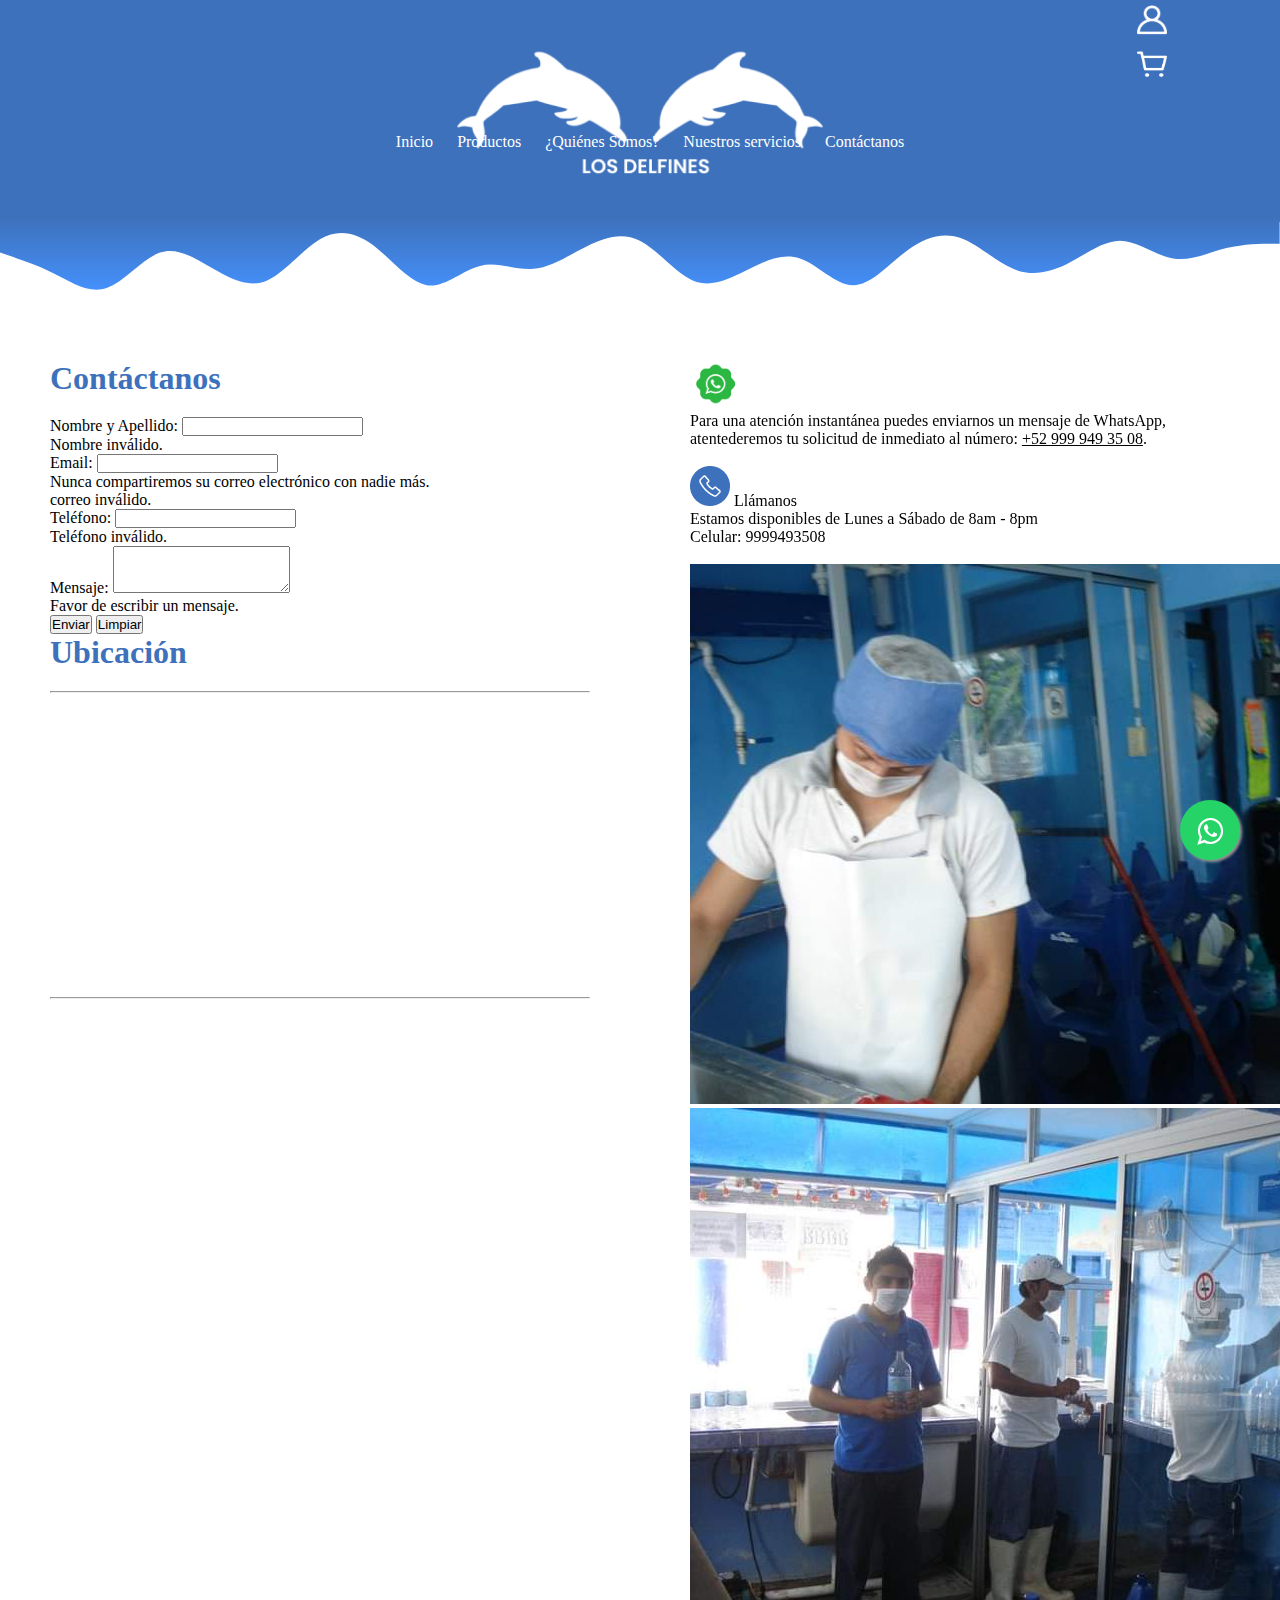
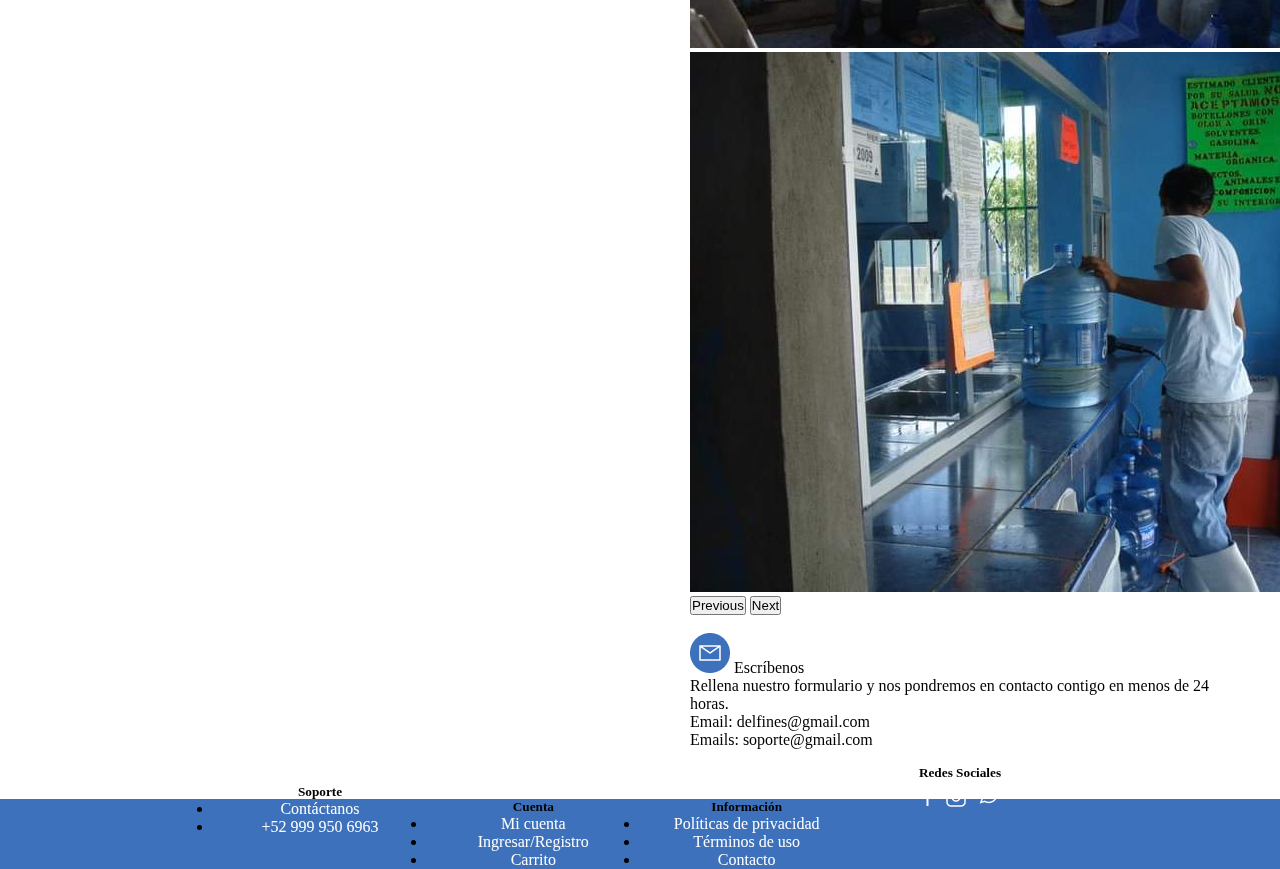
<file: contactanos.html>
<!DOCTYPE html>
<html lang="en">

<head>
    <meta charset="UTF-8">
    <meta http-equiv="X-UA-Compatible" content="IE=edge">
    <meta name="viewport" content="width=device-width, initial-scale=1.0">
    <link rel="shortcut icon" href="./img/iconagua.ico.png" type="image/x-icon">
    <link href="https://cdn.jsdelivr.net/npm/bootstrap@5.3.0-alpha2/dist/css/bootstrap.min.css" rel="stylesheet"
        integrity="sha384-aFq/bzH65dt+w6FI2ooMVUpc+21e0SRygnTpmBvdBgSdnuTN7QbdgL+OapgHtvPp" crossorigin="anonymous">
    <link rel="stylesheet" href="css/StyleContactanos.css">
    <link rel="stylesheet" href="css/whatsAppIcon.css">
    <title>Contáctanos</title>
</head>

<body class="grid-container">
    <!-- NAVBAR -->
    <nav class="navbar ">
        <a href="javascript:void(0);" class="navbar-toggler-icon" onclick="myFunction()">

        </a>
        <div class="img-container">
            <img src="./img/Group 13LogoLosD.png" alt="LogoDelfines" class="logoDelfin">
        </div>
        <div class="enlaces-container" style="text-align: center;" id="enlacesNav">

        </div>
        <div class="login-container" style=" text-align: center;" id="botonesNav">

        </div>
        <div class="navlinksContainer" id="containerDivlinks" style="display: none;">
            <a href="./productos.html">Productos</a>
            <a href="./AcercadeNosotros.html">¿Quiénes Somos?</a>
            <a href="NuestrosServicios.html">Nuestros servicios</a>
            <a href="./contactanos.html">Contáctanos</a>
        </div>
        <div class="topnav" id="topnav" style="border: none;">
            <div id="myLinks">
                <a href="./index.html">Inicio</a>
                <a href="./productos.html">Productos</a>
                <a href="./AcercadeNosotros.html">¿Quiénes Somos?</a>
                <a href="NuestrosServicios.html">Nuestros servicios</a>
                <a href="./contactanos.html">Contáctanos</a>
            </div>
        </div>
    </nav>
    <!-- CONTENIDO -->
    <div class="olas">
        <svg id="wave" style="transform:rotate(180deg); transition: 0.3s" viewBox="0 0 1440 100" version="1.1"
            xmlns="http://www.w3.org/2000/svg">
            <defs>
                <linearGradient id="sw-gradient-0" x1="0" x2="0" y1="1" y2="0">
                    <stop stop-color="rgba(61, 113, 187, 1)" offset="0%"></stop>
                    <stop stop-color="rgba(68.9, 143.977, 250.816, 1)" offset="100%"></stop>
                </linearGradient>
            </defs>
            <path style="transform:translate(0, 0px); opacity:1" fill="url(#sw-gradient-0)"
                d="M0,70L10,70C20,70,40,70,60,65C80,60,100,50,120,53.3C140,57,160,73,180,73.3C200,73,220,57,240,46.7C260,37,280,33,300,41.7C320,50,340,70,360,76.7C380,83,400,77,420,61.7C440,47,460,23,480,23.3C500,23,520,47,540,53.3C560,60,580,50,600,40C620,30,640,20,660,28.3C680,37,700,63,720,73.3C740,83,760,77,780,66.7C800,57,820,43,840,41.7C860,40,880,50,900,45C920,40,940,20,960,23.3C980,27,1000,53,1020,68.3C1040,83,1060,87,1080,75C1100,63,1120,37,1140,28.3C1160,20,1180,30,1200,41.7C1220,53,1240,67,1260,60C1280,53,1300,27,1320,20C1340,13,1360,27,1380,36.7C1400,47,1420,53,1430,56.7L1440,60L1440,100L1430,100C1420,100,1400,100,1380,100C1360,100,1340,100,1320,100C1300,100,1280,100,1260,100C1240,100,1220,100,1200,100C1180,100,1160,100,1140,100C1120,100,1100,100,1080,100C1060,100,1040,100,1020,100C1000,100,980,100,960,100C940,100,920,100,900,100C880,100,860,100,840,100C820,100,800,100,780,100C760,100,740,100,720,100C700,100,680,100,660,100C640,100,620,100,600,100C580,100,560,100,540,100C520,100,500,100,480,100C460,100,440,100,420,100C400,100,380,100,360,100C340,100,320,100,300,100C280,100,260,100,240,100C220,100,200,100,180,100C160,100,140,100,120,100C100,100,80,100,60,100C40,100,20,100,10,100L0,100Z">
            </path>
        </svg>
    </div>
    <div class="formulario">
        <h1 class="tituloCont">Contáctanos</h1>
        <div class="alert alert-success fade show" style="display:none; width: fit-content; height:fit-content;"
            role="alert" id="ValidaBoton">
            <p id="validacionTexto" style="text-align: center;">¡Se envió con éxito el correo!</p>
        </div>
        <div class="alert alert-danger fade show" style="display:none;" role="alert" id="alertError">
            <p id="alertErrorTexto"> </p>
        </div>
        <form>
            <div class="mb-3">
                <label for="exampleInputPassword1" class="form-label">Nombre y Apellido:</label>
                <input type="text" class="form-control" id="campNombre">
                <div class="invalid-feedback">Nombre inválido.</div>
            </div>
            <div class="mb-3">
                <label for="exampleInputEmail1" class="form-label">Email:</label>
                <input type="email" class="form-control" id="campEmail" aria-describedby="emailHelp">
                <div id="emailHelp" class="form-text">Nunca compartiremos su correo electrónico con nadie más.</div>
                <div class="invalid-feedback">
                    correo inválido.
                </div>
            </div>
            <div class="mb-3">
                <label for="exampleInputPassword1" class="form-label">Teléfono:</label>
                <input type="text" class="form-control" id="campTelefono">
                <div class="invalid-feedback">
                    Teléfono inválido.
                </div>
            </div>
            <div class="mb-3">
                <label for="exampleFormControlTextarea1" class="form-label">Mensaje:</label>
                <textarea class="form-control" id="campMensaje" rows="3"></textarea>
                <div class="invalid-feedback">
                    Favor de escribir un mensaje.
                </div>
            </div>
            <button type="submit" class="btn btn-primary" id="btnEnviar">Enviar</button>
            <button type="submit" class="btn btn-primary" id="Limpiar">Limpiar</button>
        </form>
      
        <div class="container">
            <h1 class="tituloCont">Ubicación</h1>
            <hr>
            <iframe
                src="https://www.google.com/maps/embed?pb=!1m18!1m12!1m3!1d3725.1445758111827!2d-89.66377178969627!3d20.986840980571184!2m3!1f0!2f0!3f0!3m2!1i1024!2i768!4f13.1!3m3!1m2!1s0x8f567382c5921507%3A0xc643abcc93bc1637!2sPURIFICADORA%20DE%20AGUA%20LOS%20DELFINES!5e0!3m2!1ses-419!2smx!4v1682363230286!5m2!1ses-419!2smx"
                width="100%" height="300" style="border:0;" allowfullscreen="" loading="lazy"
                referrerpolicy="no-referrer-when-downgrade"></iframe>
            <hr>
        </div>

    </div>

    <div class="informacion" font-family="Poppins">

        <div class="shadow p-3 mb-5 bg-white rounded">
            <p><img src="img/whatsapppng.png" alt="correo" style="height: 48px; width: 48px;"></p>


            <p>Para una atención instantánea puedes enviarnos un mensaje de WhatsApp, atentederemos tu solicitud de
                inmediato al número: <a href="https://wa.link/5vh20n" target="_blank" style="color: black;"> <u>+52
                        999 949 35 08</u></a>.</p>
            <br>
            <p><img src="img/icons-phone.png" alt="correo"> Llámanos</p>
            <p>Estamos disponibles de Lunes a Sábado de 8am - 8pm</p>
            <p>Celular: 9999493508</p>
            <br>


            <div id="carouselExampleAutoplaying" class="carousel slide" data-bs-ride="carousel">
                <div class="carousel-inner">
                    <div class="carousel-item active" data-bs-interval="4000">
                        <img src="./img/local01.jpg" class="d-block w-100" alt="portadaDatos">
                    </div>
                    <div class="carousel-item" data-bs-interval="4000">
                        <img src="./img/local02.jpg" class="d-block w-100" alt="local">
                    </div>
                    <div class="carousel-item" data-bs-interval="4000">
                        <img src="./img/local03.jpg" class="d-block w-100" alt="local">
                    </div>
                </div>
                <button class="carousel-control-prev" type="button" data-bs-target="#carouselExampleAutoplaying"
                    data-bs-slide="prev">
                    <span class="carousel-control-prev-icon" aria-hidden="true"></span>
                    <span class="visually-hidden">Previous</span>
                </button>
                <button class="carousel-control-next" type="button" data-bs-target="#carouselExampleAutoplaying"
                    data-bs-slide="next">
                    <span class="carousel-control-next-icon" aria-hidden="true"></span>
                    <span class="visually-hidden">Next</span>
                </button>
            </div>

            <br>
            <p><img src="img/icons-mail.png" alt="telefono"> Escríbenos </p>
            <p>Rellena nuestro formulario y nos pondremos en contacto contigo en menos de 24 horas.</p>
            <p>Email: delfines@gmail.com</p>
            <p>Emails: soporte@gmail.com</p>
        </div>
    </div>
    
  <link rel="stylesheet" href="https://maxcdn.bootstrapcdn.com/font-awesome/4.5.0/css/font-awesome.min.css">
  <a href="https://wa.link/5vh20n" class="float" target="_blank">
  <i class="fa fa-whatsapp my-float"></i>
  </a>
    

    <!-- FOOTER -->
    <footer class="footer1 align-items-center p-3 mb-2 bg-footer text-white">

        <div class="col1 mb-3">
        </div>
        <div class="col2 mb-3" id="footerC2">

        </div>
        <div class="col3 mb-3" id="footerC3">

        </div>
        <div class="col4 mb-3" id="footerC4">

        </div>
        <div class="col5 mb-3" id="footerC5">

        </div>
        <div class="col6 mb-3">
        </div>

    </footer>
    <script src="js/contactanos.js"></script>
    <script src="js/navbarBoton.js"></script>
    <script src="./js/main.js"></script>
    <script src="https://smtpjs.com/v3/smtp.js"></script>
    <!--Scripts de Bootstrap  -->
    <script src="https://cdn.jsdelivr.net/npm/bootstrap@5.3.0-alpha2/dist/js/bootstrap.bundle.min.js"
        integrity="sha384-qKXV1j0HvMUeCBQ+QVp7JcfGl760yU08IQ+GpUo5hlbpg51QRiuqHAJz8+BrxE/N"
        crossorigin="anonymous"></script>
    <script src="https://cdn.jsdelivr.net/npm/@popperjs/core@2.11.6/dist/umd/popper.min.js"
        integrity="sha384-oBqDVmMz9ATKxIep9tiCxS/Z9fNfEXiDAYTujMAeBAsjFuCZSmKbSSUnQlmh/jp3"
        crossorigin="anonymous"></script>
    <script src="https://cdn.jsdelivr.net/npm/bootstrap@5.3.0-alpha2/dist/js/bootstrap.min.js"
        integrity="sha384-heAjqF+bCxXpCWLa6Zhcp4fu20XoNIA98ecBC1YkdXhszjoejr5y9Q77hIrv8R9i"
        crossorigin="anonymous"></script>
</body>

</html>
</file>
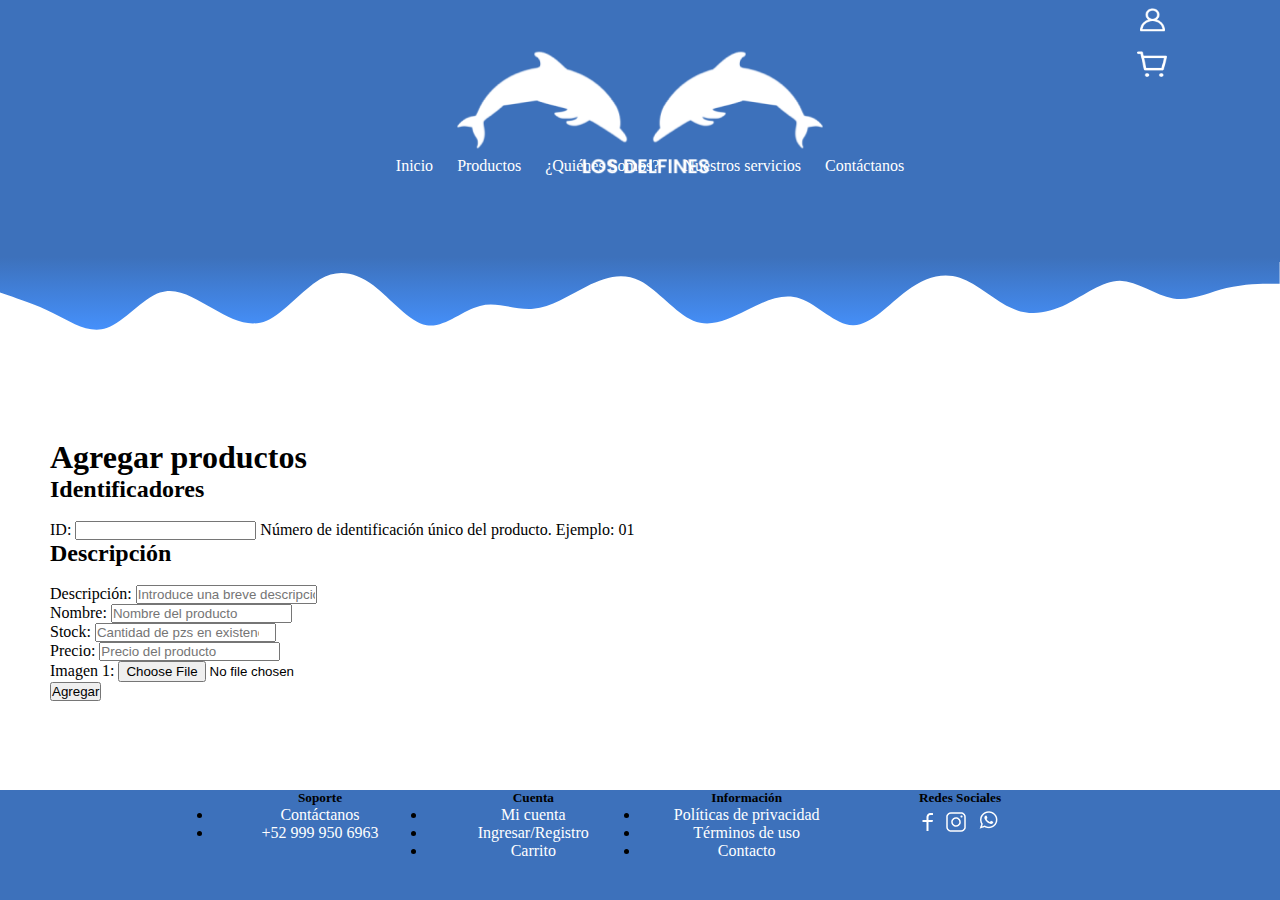
<file: formulario.html>
<!DOCTYPE html>
<html lang="en">

<head>
    <meta charset="UTF-8">
    <meta http-equiv="X-UA-Compatible" content="IE=edge">
    <meta name="viewport" content="width=device-width, initial-scale=1.0">
    <link rel="shortcut icon" href="./img/iconagua.ico.png" type="image/x-icon">
    <link href="https://cdn.jsdelivr.net/npm/bootstrap@5.3.0-alpha2/dist/css/bootstrap.min.css" rel="stylesheet"
        integrity="sha384-aFq/bzH65dt+w6FI2ooMVUpc+21e0SRygnTpmBvdBgSdnuTN7QbdgL+OapgHtvPp" crossorigin="anonymous">
    <link rel="stylesheet" href="./css/styleFormulario.css">
    <title>Formulario</title>
</head>

<body class="grid-container">
    <!-- NAVBAR -->
    <nav class="navbar ">
        <a href="javascript:void(0);" class="navbar-toggler-icon" onclick="myFunction()">

        </a>
        <div class="img-container">
            <img src="./img/Group 13LogoLosD.png" alt="LogoDelfines" class="logoDelfin">
        </div>
        <div class="enlaces-container" style="text-align: center;" id="enlacesNav">

        </div>
        <div class="login-container" style=" text-align: center;" id="botonesNav">

        </div>
        <div class="navlinksContainer" id="containerDivlinks" style="display: none;">
            <a href="./productos.html">Productos</a>
            <a href="./AcercadeNosotros.html">¿Quiénes Somos?</a>
            <a href="NuestrosServicios.html">Nuestros servicios</a>
            <a href="./contactanos.html">Contáctanos</a>
        </div>
        <div class="topnav" id="topnav" style="border: none;">
            <div id="myLinks">
                <a href="./index.html">Inicio</a>
                <a href="./productos.html">Productos</a>
                <a href="./AcercadeNosotros.html">¿Quiénes Somos?</a>
                <a href="NuestrosServicios.html">Nuestros servicios</a>
                <a href="./contactanos.html">Contáctanos</a>
            </div>
        </div>
    </nav>
    <div class="olas">
        <svg id="wave" style="transform:rotate(180deg); transition: 0.3s" viewBox="0 0 1440 100" version="1.1"
            xmlns="http://www.w3.org/2000/svg">
            <defs>
                <linearGradient id="sw-gradient-0" x1="0" x2="0" y1="1" y2="0">
                    <stop stop-color="rgba(61, 113, 187, 1)" offset="0%"></stop>
                    <stop stop-color="rgba(68.9, 143.977, 250.816, 1)" offset="100%"></stop>
                </linearGradient>
            </defs>
            <path style="transform:translate(0, 0px); opacity:1" fill="url(#sw-gradient-0)"
                d="M0,70L10,70C20,70,40,70,60,65C80,60,100,50,120,53.3C140,57,160,73,180,73.3C200,73,220,57,240,46.7C260,37,280,33,300,41.7C320,50,340,70,360,76.7C380,83,400,77,420,61.7C440,47,460,23,480,23.3C500,23,520,47,540,53.3C560,60,580,50,600,40C620,30,640,20,660,28.3C680,37,700,63,720,73.3C740,83,760,77,780,66.7C800,57,820,43,840,41.7C860,40,880,50,900,45C920,40,940,20,960,23.3C980,27,1000,53,1020,68.3C1040,83,1060,87,1080,75C1100,63,1120,37,1140,28.3C1160,20,1180,30,1200,41.7C1220,53,1240,67,1260,60C1280,53,1300,27,1320,20C1340,13,1360,27,1380,36.7C1400,47,1420,53,1430,56.7L1440,60L1440,100L1430,100C1420,100,1400,100,1380,100C1360,100,1340,100,1320,100C1300,100,1280,100,1260,100C1240,100,1220,100,1200,100C1180,100,1160,100,1140,100C1120,100,1100,100,1080,100C1060,100,1040,100,1020,100C1000,100,980,100,960,100C940,100,920,100,900,100C880,100,860,100,840,100C820,100,800,100,780,100C760,100,740,100,720,100C700,100,680,100,660,100C640,100,620,100,600,100C580,100,560,100,540,100C520,100,500,100,480,100C460,100,440,100,420,100C400,100,380,100,360,100C340,100,320,100,300,100C280,100,260,100,240,100C220,100,200,100,180,100C160,100,140,100,120,100C100,100,80,100,60,100C40,100,20,100,10,100L0,100Z">
            </path>
        </svg>
    </div>

    <!-- FORMULARIO -->
    <div class="container formulario">
        <h1>Agregar productos</h1>

        <div class="alert alert-danger fade show" style="display:none;" role="alert" id="alertError">
            <p id="alertErrorTexto"></p>
        </div>
        <form class="row g-3">
            <div class="col-md-6">
                <h2>Identificadores</h2>
                <br>
                <label class="form-label">ID:</label>
                <input type="text"  class="form-control" id="campoId">
                <label class="form-label">Número de identificación único del producto. Ejemplo: 01</label>
            </div>
            <div class="col-md-6">
                <h2>Descripción</h2>
                <br>
                <label class="form-label">Descripción:</label>
                <input type="description" class="form-control" placeholder="Introduce una breve descripción" id="campDescrip">
            </div>
            <div class="col-md-6">
                <label class="form-label">Nombre:</label>
                <input type="nombre" class="form-control" placeholder="Nombre del producto" id="campNombre">
            </div>
          
            <div class="col-md-6">
                <label class="form-label">Stock:</label>
                <input type="number" placeholder="Cantidad de pzs en existencia" class="form-control" id="valiStock">
            </div>
            <div class="col-md-6">
                <label class="form-label">Precio:</label>
                <input type="text" placeholder="Precio del producto" class="form-control" id="CampoPrecios">
            </div>
            <div class="col-md-6">
                <label for="formFile" class="form-label">Imagen 1:</label>
                <input class="form-control" type="file" id="inputImagen">
            </div>
            <div class="col-12">
                <button type="add" class="btn btn-primary" id="botonCrear">Agregar</button>
            </div>
        </form>
    </div>

    <!-- FOOTER -->
    <footer class="footer1 align-items-center p-3 mb-2 bg-footer text-white">

        <div class="col1 mb-3">
        </div>  
        <div class="col2 mb-3" id="footerC2">
           
        </div>
        <div class="col3 mb-3" id="footerC3">
            
        </div>
        <div class="col4 mb-3" id="footerC4">
           
        </div>
        <div class="col5 mb-3" id="footerC5">
            
        </div>
        <div class="col6 mb-3">
        </div>

    </footer>
    
    <script src="./js/main.js"></script>
    <script src="./js/formulario.js"></script>
    <script src="js/navbarBoton.js"></script>
    <script src="https://smtpjs.com/v3/smtp.js"></script>
    <!--Scripts de Bootstrap  -->
    <script src="https://cdn.jsdelivr.net/npm/bootstrap@5.3.0-alpha2/dist/js/bootstrap.bundle.min.js"
        integrity="sha384-qKXV1j0HvMUeCBQ+QVp7JcfGl760yU08IQ+GpUo5hlbpg51QRiuqHAJz8+BrxE/N"
        crossorigin="anonymous"></script>
    <script src="https://cdn.jsdelivr.net/npm/@popperjs/core@2.11.6/dist/umd/popper.min.js"
        integrity="sha384-oBqDVmMz9ATKxIep9tiCxS/Z9fNfEXiDAYTujMAeBAsjFuCZSmKbSSUnQlmh/jp3"
        crossorigin="anonymous"></script>
    <script src="https://cdn.jsdelivr.net/npm/bootstrap@5.3.0-alpha2/dist/js/bootstrap.min.js"
        integrity="sha384-heAjqF+bCxXpCWLa6Zhcp4fu20XoNIA98ecBC1YkdXhszjoejr5y9Q77hIrv8R9i"
        crossorigin="anonymous"></script>
</body>

</html>
</file>
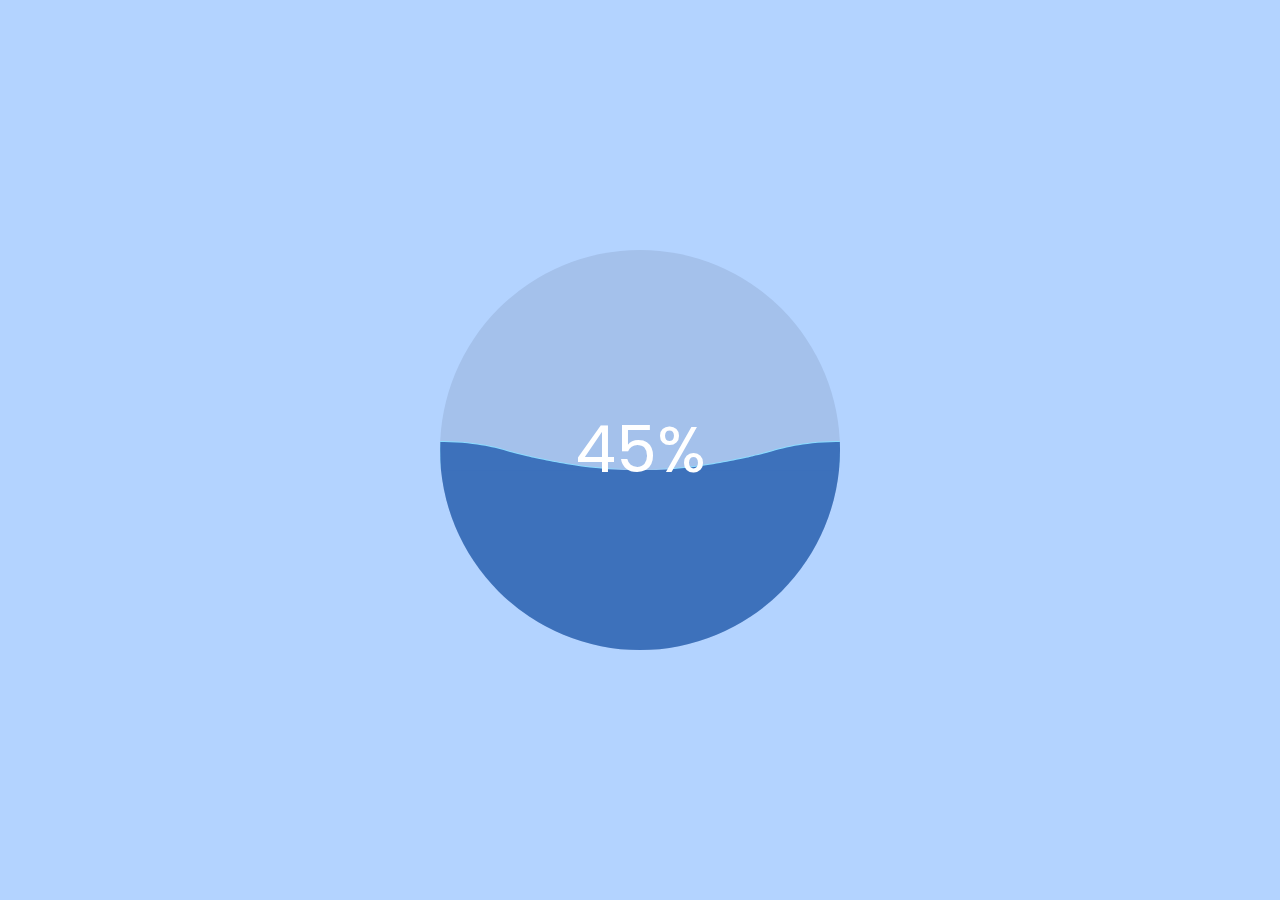
<file: loading.html>
<!DOCTYPE html>
<html lang="en">
<head>
    <meta charset="UTF-8">
    <meta http-equiv="X-UA-Compatible" content="IE=edge">
    <meta name="viewport" content="width=device-width, initial-scale=1.0">
    <link rel="stylesheet" href="./css/loading.css">
    <link rel="preconnect" href="https://fonts.googleapis.com">
    <link rel="preconnect" href="https://fonts.gstatic.com" crossorigin>
    <link href="https://fonts.googleapis.com/css2?family=Poppins&display=swap" rel="stylesheet">
    <title>Document</title>
</head>
<body>
    <svg version="1.1" xmlns="https://www.w3.org/2000/svg" xmlns:xlink="https://www.w3.org/1999/xlink" x="0px" y="0px" style="display: none;"> 
        <symbol id="wave">
          <path d="M420,20c21.5-0.4,38.8-2.5,51.1-4.5c13.4-2.2,26.5-5.2,27.3-5.4C514,6.5,518,4.7,528.5,2.7c7.1-1.3,17.9-2.8,31.5-2.7c0,0,0,0,0,0v20H420z"></path>
          <path d="M420,20c-21.5-0.4-38.8-2.5-51.1-4.5c-13.4-2.2-26.5-5.2-27.3-5.4C326,6.5,322,4.7,311.5,2.7C304.3,1.4,293.6-0.1,280,0c0,0,0,0,0,0v20H420z"></path>
          <path d="M140,20c21.5-0.4,38.8-2.5,51.1-4.5c13.4-2.2,26.5-5.2,27.3-5.4C234,6.5,238,4.7,248.5,2.7c7.1-1.3,17.9-2.8,31.5-2.7c0,0,0,0,0,0v20H140z"></path>
          <path d="M140,20c-21.5-0.4-38.8-2.5-51.1-4.5c-13.4-2.2-26.5-5.2-27.3-5.4C46,6.5,42,4.7,31.5,2.7C24.3,1.4,13.6-0.1,0,0c0,0,0,0,0,0l0,20H140z"></path>
        </symbol>
      </svg>
      <div class="water-jar">
        <div class="water-filling">
          <div class="percentNum" id="count">0</div>
          <div class="percentB">%</div>
        </div>
        <div id="water" class="water">
          <svg viewBox="0 0 560 20" class="water_wave water_wave_back">
            <use xlink:href="#wave"></use>
          </svg>
          <svg viewBox="0 0 560 20" class="water_wave water_wave_front">
            <use xlink:href="#wave"></use>
          </svg>
        </div>
      </div>
      <script src="./js/loading.js"></script>
</body>
</html>
</file>
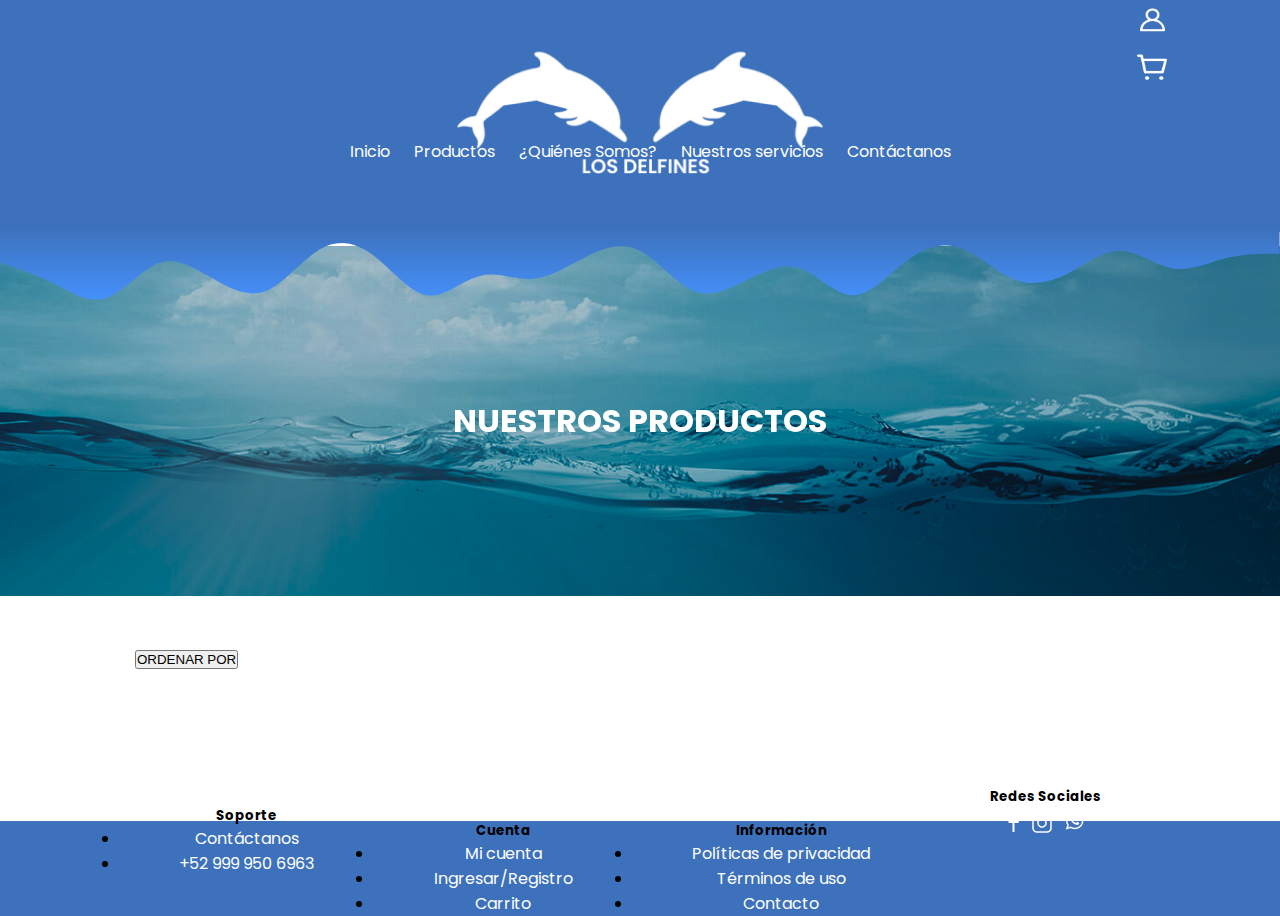
<file: productos.html>
<!DOCTYPE html>
<html lang="en">

<head>
    <meta charset="UTF-8">
    <meta http-equiv="X-UA-Compatible" content="IE=edge">
    <meta name="viewport" content="width=device-width, initial-scale=1.0">
    <link rel="shortcut icon" href="./img/iconagua.ico.png" type="image/x-icon">
    <link href="https://cdn.jsdelivr.net/npm/bootstrap@5.3.0-alpha2/dist/css/bootstrap.min.css" rel="stylesheet"
        integrity="sha384-aFq/bzH65dt+w6FI2ooMVUpc+21e0SRygnTpmBvdBgSdnuTN7QbdgL+OapgHtvPp" crossorigin="anonymous">
    <link rel="stylesheet" href="css/StyleProductos.css">
    <link rel="preconnect" href="https://fonts.googleapis.com">
<link rel="preconnect" href="https://fonts.gstatic.com" crossorigin>
<link href="https://fonts.googleapis.com/css2?family=Poppins:wght@700&display=swap" rel="stylesheet">
    <title>Productos</title>
</head>

<body class="grid-container">
    <!-- NAVBAR -->
    <nav class="navbar ">
        <a href="javascript:void(0);" class="navbar-toggler-icon" onclick="myFunction()">

        </a>
        <div class="img-container">
            <img src="./img/Group 13LogoLosD.png" alt="LogoDelfines" class="logoDelfin">
        </div>
        <div class="enlaces-container" style="text-align: center;" id="enlacesNav">

        </div>
        <div class="login-container" style=" text-align: center;" id="botonesNav">

        </div>
        <div class="navlinksContainer" id="containerDivlinks" style="display: none;">
            <a href="./productos.html">Productos</a>
            <a href="./AcercadeNosotros.html">¿Quiénes Somos?</a>
            <a href="NuestrosServicios.html">Nuestros servicios</a>
            <a href="./contactanos.html">Contáctanos</a>
        </div>
        <div class="topnav" id="topnav" style="border: none;">
            <div id="myLinks">
                <a href="./index.html">Inicio</a>
                <a href="./productos.html">Productos</a>
                <a href="./AcercadeNosotros.html">¿Quiénes Somos?</a>
                <a href="NuestrosServicios.html">Nuestros servicios</a>
                <a href="./contactanos.html">Contáctanos</a>
            </div>
        </div>
    </nav>
    <div class="olas">
        <svg id="wave" style="transform:rotate(180deg); transition: 0.3s" viewBox="0 0 1440 100" version="1.1"
            xmlns="http://www.w3.org/2000/svg">
            <defs>
                <linearGradient id="sw-gradient-0" x1="0" x2="0" y1="1" y2="0">
                    <stop stop-color="rgba(61, 113, 187, 1)" offset="0%"></stop>
                    <stop stop-color="rgba(68.9, 143.977, 250.816, 1)" offset="100%"></stop>
                </linearGradient>
            </defs>
            <path style="transform:translate(0, 0px); opacity:1" fill="url(#sw-gradient-0)"
                d="M0,70L10,70C20,70,40,70,60,65C80,60,100,50,120,53.3C140,57,160,73,180,73.3C200,73,220,57,240,46.7C260,37,280,33,300,41.7C320,50,340,70,360,76.7C380,83,400,77,420,61.7C440,47,460,23,480,23.3C500,23,520,47,540,53.3C560,60,580,50,600,40C620,30,640,20,660,28.3C680,37,700,63,720,73.3C740,83,760,77,780,66.7C800,57,820,43,840,41.7C860,40,880,50,900,45C920,40,940,20,960,23.3C980,27,1000,53,1020,68.3C1040,83,1060,87,1080,75C1100,63,1120,37,1140,28.3C1160,20,1180,30,1200,41.7C1220,53,1240,67,1260,60C1280,53,1300,27,1320,20C1340,13,1360,27,1380,36.7C1400,47,1420,53,1430,56.7L1440,60L1440,100L1430,100C1420,100,1400,100,1380,100C1360,100,1340,100,1320,100C1300,100,1280,100,1260,100C1240,100,1220,100,1200,100C1180,100,1160,100,1140,100C1120,100,1100,100,1080,100C1060,100,1040,100,1020,100C1000,100,980,100,960,100C940,100,920,100,900,100C880,100,860,100,840,100C820,100,800,100,780,100C760,100,740,100,720,100C700,100,680,100,660,100C640,100,620,100,600,100C580,100,560,100,540,100C520,100,500,100,480,100C460,100,440,100,420,100C400,100,380,100,360,100C340,100,320,100,300,100C280,100,260,100,240,100C220,100,200,100,180,100C160,100,140,100,120,100C100,100,80,100,60,100C40,100,20,100,10,100L0,100Z">
            </path>
        </svg>
    </div>
    <!-- CONTENIDO -->
    <div class="imagenPortada">
        <h1 class="nuestrosProductos">NUESTROS PRODUCTOS</h1>
    </div>
    <div class="botonOrdenar">
        <button type="button" class="btn btn-primary">ORDENAR POR</button>
    </div>
    <div class="productos" id="productosDiv">
        
    </div>
    <!-- FOOTER -->
    <footer class="footer1 align-items-center p-3 mb-2 bg-footer text-white">

        <div class="col1 mb-3">
        </div>  
        <div class="col2 mb-3" id="footerC2">
           
        </div>
        <div class="col3 mb-3" id="footerC3">
            
        </div>
        <div class="col4 mb-3" id="footerC4">
           
        </div>
        <div class="col5 mb-3" id="footerC5">
            
        </div>
        <div class="col6 mb-3">
        </div>

    </footer>
    
    <script src="./js/main.js"></script>
    <script src="js/navbarBoton.js"></script>
    <script src="js/productos.js"></script>
    <!--Scripts de Bootstrap  -->
    <script src="https://cdn.jsdelivr.net/npm/bootstrap@5.3.0-alpha2/dist/js/bootstrap.bundle.min.js"
        integrity="sha384-qKXV1j0HvMUeCBQ+QVp7JcfGl760yU08IQ+GpUo5hlbpg51QRiuqHAJz8+BrxE/N"
        crossorigin="anonymous"></script>
    <script src="https://cdn.jsdelivr.net/npm/@popperjs/core@2.11.6/dist/umd/popper.min.js"
        integrity="sha384-oBqDVmMz9ATKxIep9tiCxS/Z9fNfEXiDAYTujMAeBAsjFuCZSmKbSSUnQlmh/jp3"
        crossorigin="anonymous"></script>
    <script src="https://cdn.jsdelivr.net/npm/bootstrap@5.3.0-alpha2/dist/js/bootstrap.min.js"
        integrity="sha384-heAjqF+bCxXpCWLa6Zhcp4fu20XoNIA98ecBC1YkdXhszjoejr5y9Q77hIrv8R9i"
        crossorigin="anonymous"></script>
</body>

</html>
</file>
<file: css/StyleContactanos.css>
* {
    box-sizing: border-box;
    padding: 0;
    margin: 0;
}

body {
    min-height: 100%;
}

html {
    height: 100%;
    font-family:'Poppins';
}

a {
    text-decoration: none;
    color: white;
}

.navbar {
    grid-area: navbar;
    background-color: #3d71bb;

}
.tituloCont{
    color: #3d71bb;
    padding-bottom: 20px;
}

.formulario{
    grid-area: formulario;
    padding: 50px;
}
.informacion{
    grid-area: informacion;
    padding: 50px;
}

/*VistaCelular*/
@media(max-width: 899px) {
    .topnav {
        background-color: #3d71bb;
        grid-area: topnav;
        height: 0;
    }
      
      .topnav #myLinks {
        display: none;
      }
      
      .topnav a {
        color: white;
        padding: 14px 16px;
        text-decoration: none;
        font-size: 17px;
        display: block;
        text-align: center; 
      }
      
      .topnav a:hover {
        background-color: #ddd;
        color: black;
        transition: .78s;
        
      }
      .navbar-toggler-icon {
        display: block;
        margin: 0 auto;
      }
    .navbar {
        display: grid;
        grid-template-rows: auto auto;
        grid-template-columns: 1fr 50% 25%;
        grid-template-areas:
            'menuBoton img-container login-container'
            'topnav     topnav       topnav';
        height: auto;    
    }
    .logoDelfin {
        width: 100%;
        height: 100%;
        object-fit: contain;
    }

    #login {
       
        width: 20px;
        aspect-ratio: 5/8;
        object-fit: contain;
     
    }

    #carrito {
        
        width: 20px;
        aspect-ratio: 6/8;
        object-fit: contain;
  
    }


    .menuBoton {
        grid-area: menuBoton;
    }

    .img-container {
        grid-area: img-container;
    }

    .login-container {
        grid-area: login-container;
    display: grid;
    place-items: center;
  
    }

    .lista {
        list-style-type: none;
    }

    .enlaces-container {
        display: none;
    }

    .grid-container {
        display: grid;
        grid-template-rows: auto auto auto auto auto auto;
        grid-template-columns: auto;
        grid-template-areas:
            'navbar'
            'olas'
            'imagenportada'
            'formulario'
            'informacion'
            'footer1';
        gap: 0px;
        height: 100%;
    }
    .olas{
        grid-area: olas;
        margin-top: -5px;
    }
    /* footer */
    .footer1 {
        display: grid; 
        grid-template-rows: 1fr 1fr;
        grid-template-columns: 1fr 1fr;
        grid-template-areas: 
         'col2 col3'
         'col4 col5';
        
        gap: 0px;
        height: 100%;
    } /* Grid Footer */      
}

/*Escritorio*/
@media(min-width:900px) {
    .navbar-toggler {
        display: none;
    }
    .navbar-toggler-icon{
        display: none;
    }
    #myLinks{
        display: none;
    }
    .navbar-toggler{
        display: none;
    }
    .navbar{
        display: grid;
        grid-template-rows:60% 40%;
        grid-template-columns: 1fr 1fr 1fr 1fr 1fr;
    
        grid-template-areas: 
        '. img-container img-container img-container login-container'
        '. enlaces-container enlaces-container enlaces-container login-container';
    }
    /* CSS NAVBAR */
    .img-container {
        grid-area: img-container;
        padding: 15px;
    }

    .logoDelfin {
        width: 100%;
        height: 170px;
        object-fit: contain;
    }

    .enlaces-container {
        grid-area: enlaces-container;

    }

    .login-container {
        grid-area: login-container;
    }

    .lista {
        list-style-type: none;
        display: inline;
        object-fit: contain;
    }

    #login {
       
        height: 40px;
        aspect-ratio: 6/8;
        object-fit: contain;
     
    }

    #carrito {
        
        height: 40px;
        aspect-ratio: 6/8;
        object-fit: contain;
  
    }

    .grid-container {
        display: grid;
        grid-template-rows: auto auto auto auto auto;
        grid-template-columns: 50% 50%;
        grid-template-areas:
            'navbar navbar'
            'olas   olas'
            'imagenportada imagenportada'
            'formulario  informacion'
            'footer1 footer1';
        gap: 0px;
        height: 100%;
    }
    .olas{
        grid-area: olas;
        margin-top: -5px;
    }
    .footer1 {
        display: grid;
        grid-template-rows: 1fr;
        grid-template-columns: 1fr 1fr 1fr 1fr 1fr 1fr;
        grid-template-areas:
            'col1 col2 col3 col4 col5 col6';

        gap: 0px;
        height: 100%;

    }    /* Grid Footer */
}

/*==================CSS FOOTER========================*/
.bg-footer {
    background-color: #3D71BB;
}

.footer1 {
    grid-area: footer1;
}

.facebook {
    grid-area: facebook;
    width: auto;
    height: auto;
}

.instagram {
    grid-area: instagram;
    width: auto;
    height: auto;
}

.whatsapp {
    grid-area: whatsapp;
    width: auto;
    height: auto;
}

.col1 {
    grid-area: col1;
    padding: auto;
    text-align: center;
}

.col2 {
    grid-area: col2;
    padding: auto;
    text-align: center;
    position: relative;
    bottom: 15px;

}

.col3 {
    grid-area: col3;
    padding: auto;
    text-align: center;
}

.col4 {
    grid-area: col4;
    padding: auto;
    text-align: center;
}

.col5 {
    grid-area: col5;
    padding: auto;
    text-align: center;
    position: relative;
    bottom: 34px;

}

.col6 {
    grid-area: col6;
    padding: auto;
    text-align: center;
}

/*==================================*/
</file>
<file: css/whatsAppIcon.css>
.float{
	position:fixed;
	width:60px;
	height:60px;
	bottom:40px;
	right:40px;
	background-color:#25d366;
	color:#FFF;
	border-radius:50px;
	text-align:center;
  font-size:30px;
	box-shadow: 2px 2px 3px #999;
  z-index:100;
}
.float:hover {
	text-decoration: none;
	color: #25d366;
  background-color:#fff;
}

.my-float{
	margin-top:16px;
}
</file>
<file: css/styleFormulario.css>
* {
    box-sizing: border-box;
    padding: 0;
    margin: 0;
}

body {
    min-height: 100%;
}

html {
    height: 100%;
    font-family:'Poppins';
}

a {
    text-decoration: none;
    color: white;
}

.navbar {
    grid-area: navbar;
    background-color: #3d71bb;

}

.formulario{
    grid-area: formulario;
    padding: 50px;
}

/*VistaCelular*/
@media(max-width: 899px) {
    .topnav {
        background-color: #3d71bb;
        grid-area: topnav;
        height: 0;
    }
      
      .topnav #myLinks {
        display: none;
      }
      
      .topnav a {
        color: white;
        padding: 14px 16px;
        text-decoration: none;
        font-size: 17px;
        display: block;
        text-align: center; 
      }
      
      .topnav a:hover {
        background-color: #ddd;
        color: black;
        transition: .78s;
        
      }
      .navbar-toggler-icon {
        display: block;
        margin: 0 auto;
      }
    .navbar {
        display: grid;
        grid-template-rows: auto auto;
        grid-template-columns: 1fr 50% 25%;
        grid-template-areas:
            'menuBoton img-container login-container'
            'topnav     topnav       topnav';
        height: auto;    
    }
    .logoDelfin {
        width: 100%;
        height: 100%;
        object-fit: contain;
    }

    #login {
       
        width: 20px;
        aspect-ratio: 5/8;
        object-fit: contain;
     
    }

    #carrito {
        
        width: 20px;
        aspect-ratio: 6/8;
        object-fit: contain;
  
    }



    .menuBoton {
        grid-area: menuBoton;
    }

    .img-container {
        grid-area: img-container;
    }

    .login-container {
        grid-area: login-container;
    display: grid;
    place-items: center;
  
    }

    .lista {
        list-style-type: none;
    }

    .nav-item {
        display: none;
    }

    .enlaces-container {
        display: none;
    }

    .grid-container {
        display: grid;
        grid-template-rows: auto auto auto auto;
        grid-template-columns: auto;
        grid-template-areas:
            'navbar'
            'olas'
            'formulario'
            'footer1';
        gap: 0px;
        height: 100%;
    }
    .olas{
        grid-area: olas;
        margin-top: -5px;
    }
    /* footer */
    .footer1 {
        display: grid; 
        grid-template-rows: 1fr 1fr 1fr;
        grid-template-columns: 1fr 1fr;
        grid-template-areas: 
         'col2 col1'
         'col3 col5'
         'col4 col6';
        
        gap: 0px;
        height: 100%;
    } /* Grid Footer */      
}

/*Escritorio*/
@media(min-width:900px) {
    .navbar-toggler {
        display: none;
    }
    .navbar-toggler-icon{
        display: none;
    }
    #myLinks{
        display: none;
    }
    .navbar{
        display: grid;
        grid-template-rows:60% 40%;
        grid-template-columns: 1fr 1fr 1fr 1fr 1fr;
    
        grid-template-areas: 
        '. img-container img-container img-container login-container'
        '. enlaces-container enlaces-container enlaces-container login-container'
    }
    /* CSS NAVBAR */
    .img-container {
        grid-area: img-container;
        padding: 15px;
    }

    .logoDelfin {
        width: 100%;
        height: 170px;
        object-fit: contain;
    }

    .enlaces-container {
        grid-area: enlaces-container;

    }

    .login-container {
        grid-area: login-container;
    }

    .lista {
        list-style-type: none;
        display: inline;
        object-fit: contain;
    }

 
    #login {
       
        height: 40px;
        aspect-ratio: 5/8;
        object-fit: contain;
     
    }

    #carrito {
        
        height: 40px;
        aspect-ratio: 6/8;
        object-fit: contain;
  
    }

    .grid-container {
        display: grid;
        grid-template-rows: auto auto auto auto;
        grid-template-columns: 50% 50%;
        grid-template-areas:
            'navbar navbar'
            'olas   olas'
            'formulario  formulario'
            'footer1 footer1';
        gap: 0px;
        height: 100%;
    }
    .olas{
        grid-area: olas;
        margin-top: -5px;
    }
    .footer1 {
        display: grid;
        grid-template-rows: 1fr;
        grid-template-columns: 1fr 1fr 1fr 1fr 1fr 1fr;
        grid-template-areas:
            'col1 col2 col3 col4 col5 col6';

        gap: 0px;
        height: 100%;

    }    /* Grid Footer */
}

/*==================CSS FOOTER========================*/
.bg-footer {
    background-color: #3D71BB;
}

.footer1 {
    grid-area: footer1;
}

.facebook {
    grid-area: facebook;
    width: auto;
    height: auto;
}

.instagram {
    grid-area: instagram;
    width: auto;
    height: auto;
}

.whatsapp {
    grid-area: whatsapp;
    width: auto;
    height: auto;
}

.col1 {
    grid-area: col1;
    padding: auto;
    text-align: center;
}

.col2 {
    grid-area: col2;
    padding: auto;
    text-align: center;

}

.col3 {
    grid-area: col3;
    padding: auto;
    text-align: center;
}

.col4 {
    grid-area: col4;
    padding: auto;
    text-align: center;
}

.col5 {
    grid-area: col5;
    padding: auto;
    text-align: center;
}

.col6 {
    grid-area: col6;
    padding: auto;
    text-align: center;
}

/*==================================*/
</file>
<file: css/loading.css>
*, *:before, *:after {
    box-sizing: border-box;
    outline: none;
  }
  
  body {
    background: #b3d3ff;
    font: 14px/1 'Poppins', sans-serif;
    -webkit-font-smoothing: antialiased;
  }
  
  .water-jar {
    height: 400px;
    width: 400px;
    position: absolute;
    top: 50%;
    left: 50%;
    -webkit-transform: translate(-50%, -50%);
            transform: translate(-50%, -50%);
    background: #a4c1eb;
    border-radius: 100%;
    overflow: hidden;
    }
  .water-jar .water-filling {
    position: absolute;
    left: 0;
    top: 0;
    z-index: 3;
    width: 100%;
    height: 100%;
    display: -webkit-box;
    display: -ms-flexbox;
    display: flex;
    display: -webkit-flex;
    -webkit-box-align: center;
    -webkit-align-items: center;
        -ms-flex-align: center;
            align-items: center;
    -webkit-box-pack: center;
    -webkit-justify-content: center;
        -ms-flex-pack: center;
            justify-content: center;
    color: #ffffff;
    font-size: 64px;
  }
  .water-jar .water {
    position: absolute;
    left: 0;
    top: 0;
    z-index: 2;
    width: 100%;
    height: 100%;
    -webkit-transform: translate(0, 100%);
            transform: translate(0, 100%);
    background: #3d71bb;
  }
  .water-jar .water_wave {
    width: 200%;
    position: absolute;
    bottom: 100%;
  }
  .water-jar .water_wave_back {
    right: 0;
    fill: #8adcff;
    -webkit-animation: wave-back 1.4s infinite linear;
            animation: wave-back 1.4s infinite linear;
  }
  .water-jar .water_wave_front {
    left: 0;
    fill: #3d71bb;
    margin-bottom: -1px;
    -webkit-animation: wave-front .7s infinite linear;
            animation: wave-front .7s infinite linear;
  }
  
  @-webkit-keyframes wave-front {
    100% {
      -webkit-transform: translate(-50%, 0);
              transform: translate(-50%, 0);
    }
  }
  
  @keyframes wave-front {
    100% {
      -webkit-transform: translate(-50%, 0);
              transform: translate(-50%, 0);
    }
  }
  @-webkit-keyframes wave-back {
    100% {
      -webkit-transform: translate(50%, 0);
              transform: translate(50%, 0);
    }
  }
  @keyframes wave-back {
    100% {
      -webkit-transform: translate(50%, 0);
              transform: translate(50%, 0);
    } 
  }
</file>
<file: css/StyleProductos.css>
* {
    box-sizing: border-box;
    padding: 0;
    margin: 0;
}

body {
    min-height: 100%;
}

html {
    height: 100%;
    font-family: 'Poppins';
}

a {
    text-decoration: none;
    color: white;
}

.navbar {
    grid-area: navbar;
    background-color: #3d71bb;

}


.productos{
    grid-area: productos;
}


/*VistaCelular*/
@media(max-width: 899px) {
    .imagenPortada {
        grid-area: imagenPortada;
        background-image: url(../img/imagenproductos.png);
        backdrop-filter: blur(49px);
        height: 350px;
        background-size: cover;
        background-position: 0%;
        display: flex;
        align-items: center;
        justify-content: center;
        color: white;        
        font-family: 'Poppins', sans-serif;
        margin-top: -6%;
    }
    .botonOrdenar {
        grid-area: botonOrdenar;
        padding-left: 90px;
        padding-top: 40px;
        
    }
    .productos{
        display: grid;
        grid-template-columns: auto;
        padding-top: 40px;
    }
    .cajitas{
        padding: 30px;
    }
    .card-img-top{
        width: 100%;
        height: 100%;
        object-fit: contain;
    }
    #botonAgregarCarrito{
        width: 65%;
    }
    .topnav {
        background-color: #3d71bb;
        grid-area: topnav;
        height: 0;
    }
      
      .topnav #myLinks {
        display: none;
      }
      
      .topnav a {
        color: white;
        padding: 14px 16px;
        text-decoration: none;
        font-size: 17px;
        display: block;
        text-align: center; 
      }
      
      .topnav a:hover {
        background-color: #ddd;
        color: black;
        transition: .78s;
        
      }
      .navbar-toggler-icon {
        display: block;
        margin: 0 auto;
      }
    .navbar {
        display: grid;
        grid-template-rows: auto auto;
        grid-template-columns: 1fr 50% 25%;
        grid-template-areas:
            'menuBoton img-container login-container'
            'topnav     topnav       topnav';
        height: auto;    
    }

    .logoDelfin {
        width: 100%;
        height: 100%;
        object-fit: contain;
    }

    #login {
       
        width: 20px;
        aspect-ratio: 5/8;
        object-fit: contain;
     
    }

    #carrito {
        
        width: 20px;
        aspect-ratio: 6/8;
        object-fit: contain;
  
    }



    .menuBoton {
        grid-area: menuBoton;
    }

    .img-container {
        grid-area: img-container;
    }

    .login-container {
        grid-area: login-container;
    display: grid;
    place-items: center;
  
    }

    .lista {
        list-style-type: none;
    }


    
    .enlaces-container {
        display: none;
    }

    .grid-container {
        display: grid;
        grid-template-rows: auto auto auto auto auto auto auto;
        grid-template-columns: auto;
        grid-template-areas:
            'navbar'
            'olas'
            'imagenPortada'
            'botonOrdenar'
            'productos'
            'informacion'
            'footer1';
        gap: 0px;
        height: 100%;
    }
    .olas{
        grid-area: olas;
        margin-top: -5px;
        z-index: 1;
    }


    /* footer */
    .footer1 {
        display: grid;
        grid-template-rows: 1fr 1fr;
        grid-template-columns: 1fr 1fr;
        grid-template-areas:
            'col2 col3'
            'col4 col5';

        gap: 0px;
        height: 100%;
    }

}

/*Escritorio*/
@media(min-width:900px) {
    .imagenPortada {
        grid-area: imagenPortada;
        background-image: url(../img/imagenproductos.png);
        backdrop-filter: blur(49px);
        height: 350px;
        background-size: cover;
        background-position: 0%;
        display: flex;
        align-items: center;
        justify-content: center;
        color: white;        
        font-family: 'Poppins', sans-serif;
        margin-top: -6%;
    }
    .botonOrdenar {
        grid-area: botonOrdenar;
        padding-left: 135px;
        padding-top: 50px;
        
    }
    .productos{
        display: grid;
        grid-template-columns: auto auto auto;
        padding: 100px;
        padding-top: 50px;
    }
    .cajitas{
        padding: 35px;
    }
    .card-img-top{
        width: 100%;
        height: 100%;
        object-fit: contain;
    }
    #botonAgregarCarrito{
        width: 65%;
    }
    .navbar-toggler {
        display: none;
    }
    .navbar-toggler-icon{
        display: none;
    }
    #myLinks{
        display: none;
    }
    .navbar {
        display: grid;
        grid-template-rows: 60% 40%;
        grid-template-columns: 1fr 1fr 1fr 1fr 1fr;

        grid-template-areas:
            '. img-container img-container img-container login-container'
            '. enlaces-container enlaces-container enlaces-container login-container';
        height: auto;
        width: 100%;
    }

    /* CSS NAVBAR */
    .img-container {
        grid-area: img-container;
        padding: 15px;
    }

    .logoDelfin {
        width: 100%;
        height: 170px;
        object-fit: contain;
    }

    .enlaces-container {
        grid-area: enlaces-container;

    }

    .login-container {
        grid-area: login-container;
    }

    .lista {
        list-style-type: none;
        display: inline;
        object-fit: contain;
    }

 
    #login {
       
        height: 40px;
        aspect-ratio: 5/8;
        object-fit: contain;
     
    }

    #carrito {
        
        height: 40px;
        aspect-ratio: 6/8;
        object-fit: contain;
  
    }

    .grid-container {
        display: grid;
        grid-template-rows: auto auto auto auto auto auto;
        grid-template-columns: 50% 50%;
        grid-template-areas:
            'navbar navbar'
            'olas   olas'
            'imagenPortada imagenPortada'
            'botonOrdenar  botonOrdenar'
            'productos     productos'
            'footer1 footer1';
        gap: 0px;
        height: 100%;
    }
    .olas{
        grid-area: olas;
        margin-top: -5px;
        z-index: 1;
    }

    .footer1 {
        display: grid;
        grid-template-rows: 1fr;
        grid-template-columns: auto auto auto auto auto auto;
        grid-template-areas:
            'col1 col2 col3 col4 col5 col6';

        gap: 0px;
        height: 100%;

    }

    /* Grid Footer */
}







/*==================CSS FOOTER========================*/
.bg-footer {
    background-color: #3D71BB;
}

.footer1 {
    grid-area: footer1;
}

.facebook {
    grid-area: facebook;
    width: auto;
    height: auto;
}

.instagram {
    grid-area: instagram;
    width: auto;
    height: auto;
}

.whatsapp {
    grid-area: whatsapp;
    width: auto;
    height: auto;
}

.col1 {
    grid-area: col1;
    padding: auto;
    text-align: center;
}

.col2 {
    grid-area: col2;
    padding: auto;
    text-align: center;
    position: relative;
    bottom: 15px;
}

.col3 {
    grid-area: col3;
    padding: auto;
    text-align: center;
}

.col4 {
    grid-area: col4;
    padding: auto;
    text-align: center;
}

.col5 {
    grid-area: col5;
    padding: auto;
    text-align: center;
    position: relative;
    bottom: 34px;
}

.col6 {
    grid-area: col6;
    padding: auto;
    text-align: center;
}

/*==================================*/
</file>
